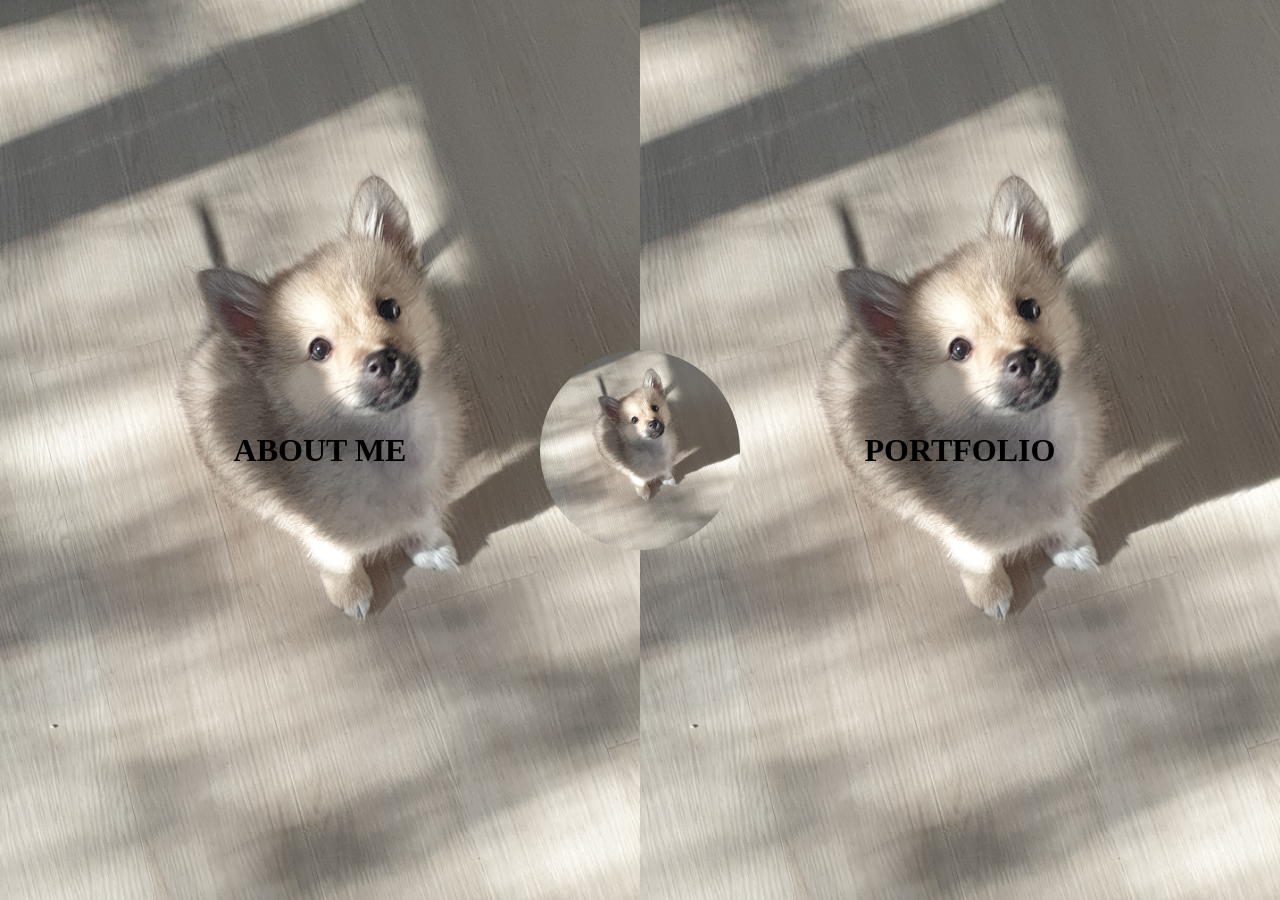
<file: index.html>
<!DOCTYPE html>
<html lang="en">
<head>
    <meta charset="UTF-8">
    <meta http-equiv="X-UA-Compatible" content="IE=edge">
    <meta name="viewport" content="width=device-width, initial-scale=1.0">
    <title>Jihye's space_protfolio test</title>
    <link href = "CSS.css" type="text/css" rel="stylesheet">
</head>
<body>
    
    <div class = left>
        <div class=me></div>
        <div><h1>ABOUT ME</h1></div>
    </div>


    <div class = main_photo></div>


    <div class = right>
        <div></div>
        <div><h1>PORTFOLIO</h1></div>
        
    </div>

</body>
</html>
</file>
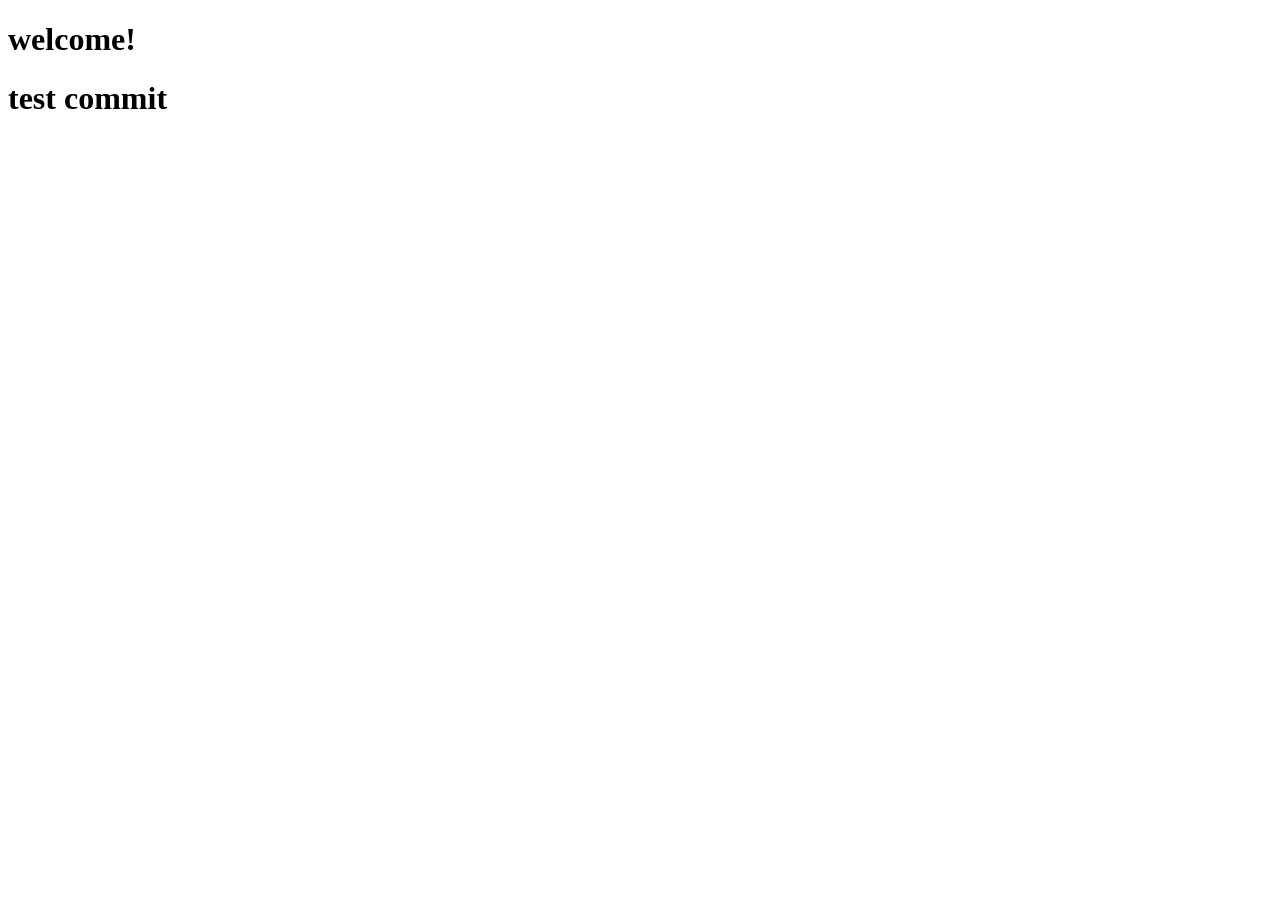
<file: personal/index.html>
<!DOCTYPE html>
<html lang="en">
<head>
    <meta charset="UTF-8">
    <meta http-equiv="X-UA-Compatible" content="IE=edge">
    <meta name="viewport" content="width=device-width, initial-scale=1.0">
    <title>Jihye's space</title>
</head>
<body>
    
    <div>
        <h1>welcome!</h1>
    </div>

    <div>
        <h1>test commit</h1>
    </div>

</body>
</html>
</file>
<file: CSS.css>
* {
    margin: 0;
    padding: 0;
    border: 0;
}


body {
    position: absolute;
    width: 100%;
    height: 100%;
}

.main_photo {
    width: 200px;
    height: 200px;
    z-index: 1;
    background-image: url('./img/moca.jpg');
    background-position: center;
    background-size: 200px;
    border-radius: 50%;

    /* 중앙 정렬 */
    position: absolute;
    top: 50%;
    left: 50%;
    transform: translate(-50%, -50%);
}


.left, .right{
    position: relative;
    width: 50%;
    height: 100%;
    display: table;
}

.left {
    float: left;
    /* background-color: yellow; */
}

.right {
    float: right;
    /* background-color: tomato; */
    
}


.left div:nth-of-type(1), .right div:nth-of-type(1) {
    width: 100%;
    height: 100%;
    position: absolute;
    background-image: url('./img/moca.jpg');
    background-size: cover;
}


.left div:nth-of-type(2), .right div:nth-of-type(2){
    position: relative;
    text-align: center;
    display: table-cell;  
    vertical-align: middle;
}


.left div:nth-of-type(2):hover {
    color: red;
}


.left div:nth-of-type(2):hover .left div:nth-of-type(1) {
    filter: grayscale(100%);
}



/* transition: all 0.7s ease-out;
  background: linear-gradient(270deg, rgba(223,190,106,0.8), rgba(146,111,52,0.8), rgba(34,34,34,0), rgba(34,34,34,0)); */
</file>
